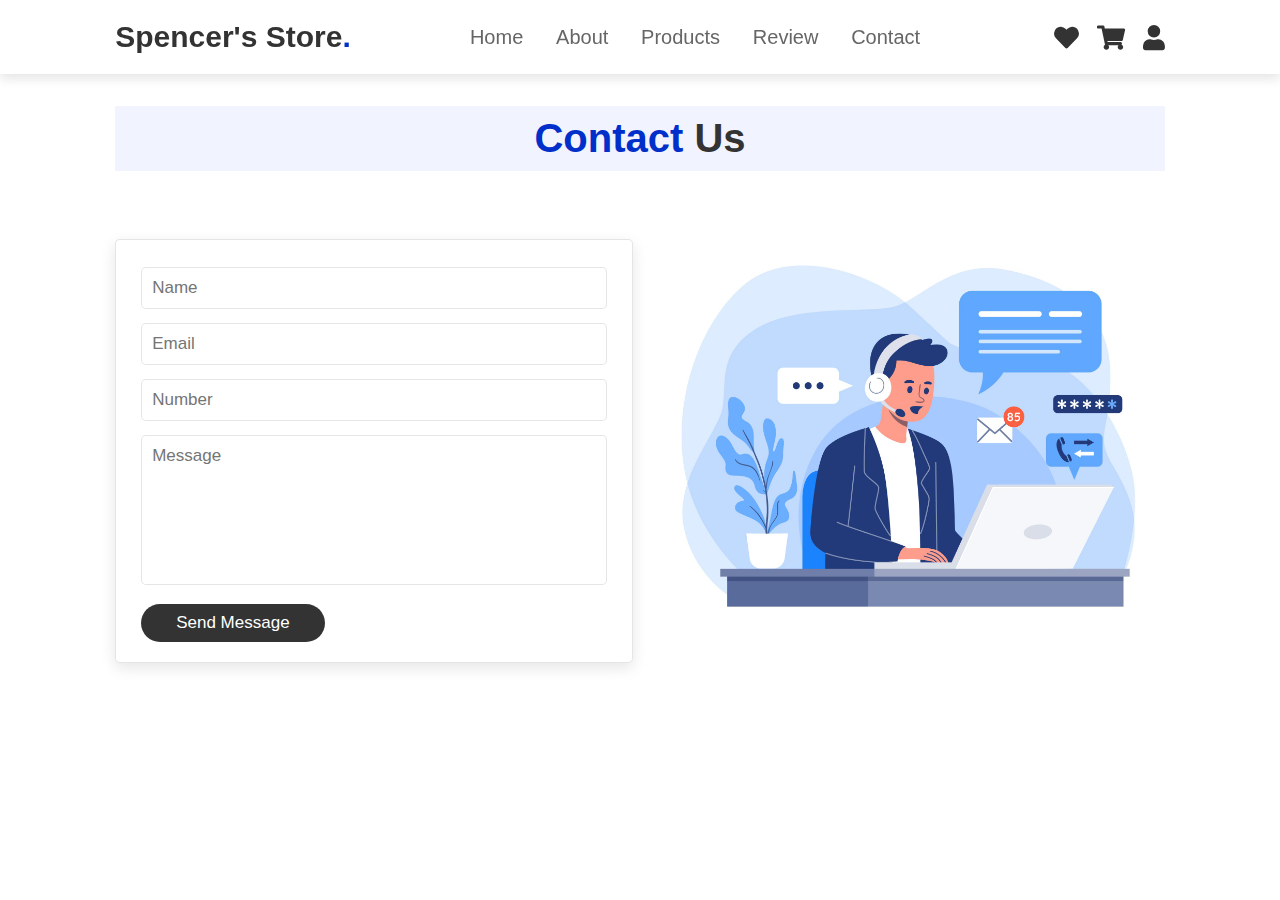
<file: contact.html>
<!DOCTYPE html>
<html lang="en">
<head>
    <meta charset="UTF-8">
    <meta http-equiv="X-UA-Compatible" content="IE=edge">
    <meta name="viewport" content="width=device-width, initial-scale=1.0">
    <title>Contact US</title>
    <!-- font awesome-->
    <link rel="stylesheet" href="https://cdnjs.cloudflare.com/ajax/libs/font-awesome/5.15.3/css/all.min.css">

    <!-- css file-->
    <link rel="stylesheet" href="css/style.css">
</head>
<body>

    <!-- header section -->

<header>

    <input type="checkbox" name="" id="toggler">
    <label for="toggler" class="fas fa-bars"></label>

    <a href="index.html" class="logo">Spencer's Store<span>.</span></a>

    <nav class="navbar">
        <a href="index.html">home</a>
        <a href="about.html">about</a>
        <a href="product.html">products</a>
        <a href="review.html">review</a>
        <a href="contact.html">contact</a>
    </nav>

    <div class="icons">
        <a href="#" class="fas fa-heart"></a>
        <a href="#" class="fas fa-shopping-cart"></a>
        <a href="#" class="fas fa-user"></a>
    </div>

</header>

<!-- header section-->

<br><br><br><br><br><br>

    <!-- contact section starts  -->

<section class="contact" id="contact">

    <h1 class="heading"> <span> contact </span> us </h1>

    <div class="row">

        <form action="">
            <input type="text" placeholder="Name" class="box">
            <input type="email" placeholder="Email" class="box">
            <input type="number" placeholder="Number" class="box">
            <textarea name="" class="box" placeholder="Message" id="" cols="30" rows="10"></textarea>
            <input type="submit" value="Send message" class="btn">
        </form>

        <div class="image">
            <img src="images/contact.jpg" alt="">
        </div>

    </div>

</section>

<!-- contact section ends -->
    
</body>
</html>
</file>
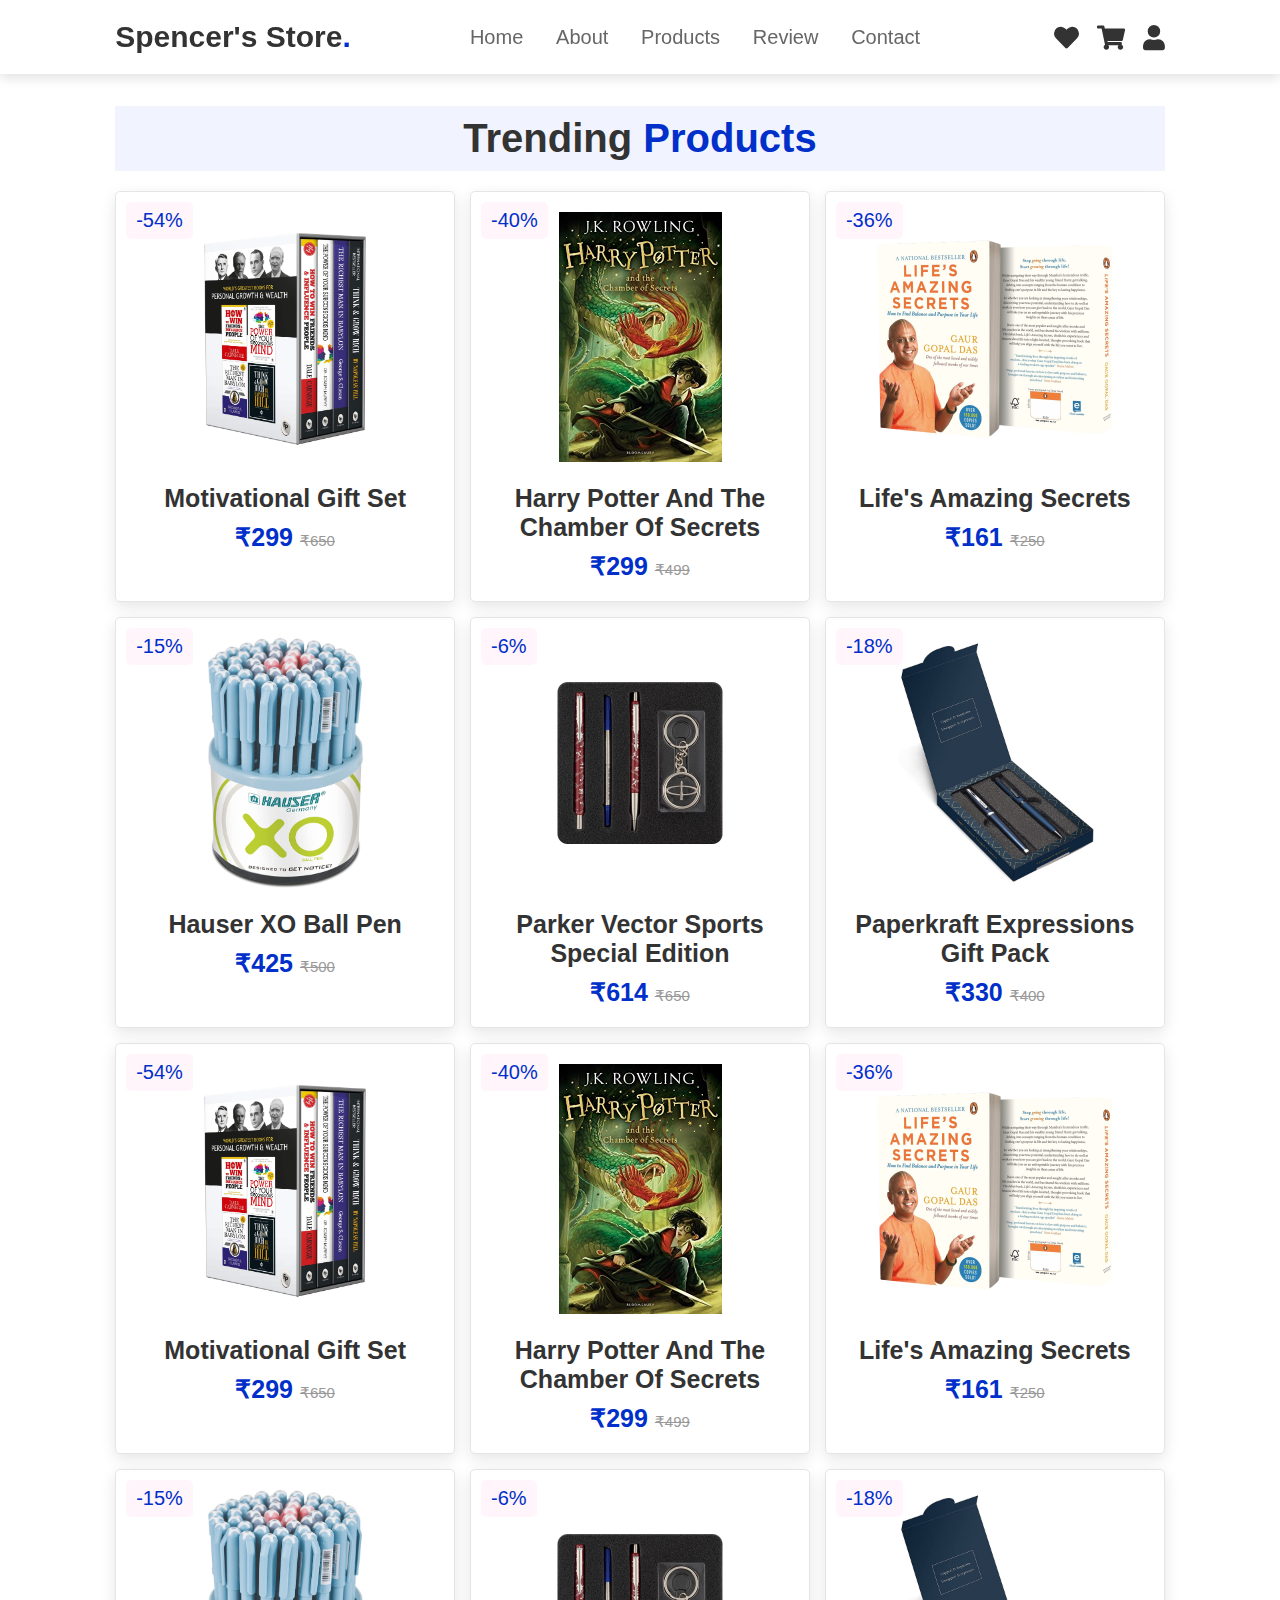
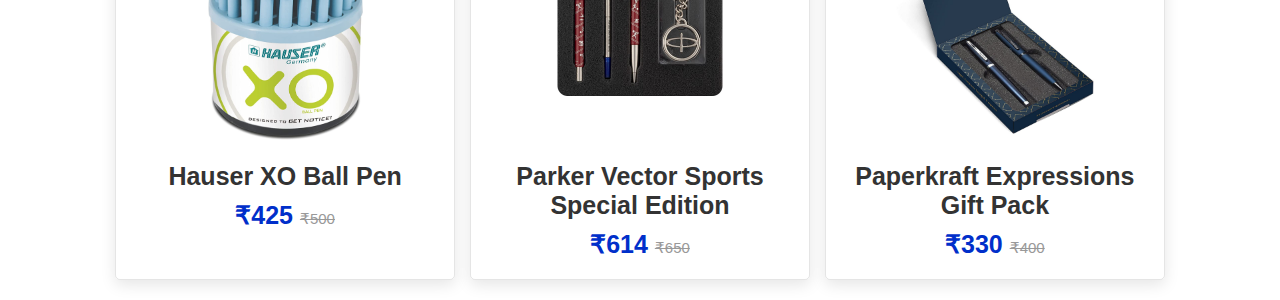
<file: product.html>
<!DOCTYPE html>
<html lang="en">
<head>
    <meta charset="UTF-8">
    <meta http-equiv="X-UA-Compatible" content="IE=edge">
    <meta name="viewport" content="width=device-width, initial-scale=1.0">
    <title>Products</title>
        <!-- font awesome-->
        <link rel="stylesheet" href="https://cdnjs.cloudflare.com/ajax/libs/font-awesome/5.15.3/css/all.min.css">

        <!-- css file-->
        <link rel="stylesheet" href="css/style.css">
</head>
<body>

        <!-- header section -->

<header>

    <input type="checkbox" name="" id="toggler">
    <label for="toggler" class="fas fa-bars"></label>

    <a href="index.html" class="logo">Spencer's Store<span>.</span></a>

    <nav class="navbar">
        <a href="index.html">home</a>
        <a href="about.html">about</a>
        <a href="product.html">products</a>
        <a href="review.html">review</a>
        <a href="contact.html">contact</a>
    </nav>

    <div class="icons">
        <a href="#" class="fas fa-heart"></a>
        <a href="#" class="fas fa-shopping-cart"></a>
        <a href="#" class="fas fa-user"></a>
    </div>

</header>

<!-- header section-->

<br><br><br><br><br><br>
    <!-- prodcuts section starts  -->

<section class="products" id="products">

    <h1 class="heading">Trending <span>products</span> </h1>

    <div class="box-container">

        <div class="box">
            <span class="discount">-54%</span>
            <div class="image">
                <img src="images/img-1.jpg" alt="">
                <div class="icons">
                    <a href="#" class="fas fa-heart"></a>
                    <a href="#" class="cart-btn">add to cart</a>
                    <a href="#" class="fas fa-share"></a>
                </div>
            </div>
            <div class="content">
                <h3>Motivational Gift Set</h3>
                <div class="price"> ₹299 <span>₹650</span> </div>
            </div>
        </div>

        <div class="box">
            <span class="discount">-40%</span>
            <div class="image">
                <img src="images/img-2.jpg" alt="">
                <div class="icons">
                    <a href="#" class="fas fa-heart"></a>
                    <a href="#" class="cart-btn">add to cart</a>
                    <a href="#" class="fas fa-share"></a>
                </div>
            </div>
            <div class="content">
                <h3>Harry Potter and the Chamber of Secrets</h3>
                <div class="price"> ₹299 <span>₹499</span> </div>
            </div>
        </div>

        <div class="box">
            <span class="discount">-36%</span>
            <div class="image">
                <img src="images/img-3.jpg" alt="">
                <div class="icons">
                    <a href="#" class="fas fa-heart"></a>
                    <a href="#" class="cart-btn">add to cart</a>
                    <a href="#" class="fas fa-share"></a>
                </div>
            </div>
            <div class="content">
                <h3>Life's Amazing Secrets</h3>
                <div class="price"> ₹161 <span>₹250</span> </div>
            </div>
        </div>

        <div class="box">
            <span class="discount">-15%</span>
            <div class="image">
                <img src="images/img-4.jpg" alt="">
                <div class="icons">
                    <a href="#" class="fas fa-heart"></a>
                    <a href="#" class="cart-btn">add to cart</a>
                    <a href="#" class="fas fa-share"></a>
                </div>
            </div>
            <div class="content">
                <h3>Hauser XO Ball Pen</h3>
                <div class="price"> ₹425 <span>₹500</span> </div>
            </div>
        </div>

        <div class="box">
            <span class="discount">-6%</span>
            <div class="image">
                <img src="images/img-5.jpg" alt="">
                <div class="icons">
                    <a href="#" class="fas fa-heart"></a>
                    <a href="#" class="cart-btn">add to cart</a>
                    <a href="#" class="fas fa-share"></a>
                </div>
            </div>
            <div class="content">
                <h3>Parker Vector Sports Special Edition</h3>
                <div class="price"> ₹614 <span>₹650</span> </div>
            </div>
        </div>

        <div class="box">
            <span class="discount">-18%</span>
            <div class="image">
                <img src="images/img-6.jpg" alt="">
                <div class="icons">
                    <a href="#" class="fas fa-heart"></a>
                    <a href="#" class="cart-btn">add to cart</a>
                    <a href="#" class="fas fa-share"></a>
                </div>
            </div>
            <div class="content">
                <h3>Paperkraft Expressions Gift Pack</h3>
                <div class="price"> ₹330 <span>₹400</span> </div>
            </div>
        </div>

        <div class="box">
            <span class="discount">-54%</span>
            <div class="image">
                <img src="images/img-1.jpg" alt="">
                <div class="icons">
                    <a href="#" class="fas fa-heart"></a>
                    <a href="#" class="cart-btn">add to cart</a>
                    <a href="#" class="fas fa-share"></a>
                </div>
            </div>
            <div class="content">
                <h3>Motivational Gift Set</h3>
                <div class="price"> ₹299 <span>₹650</span> </div>
            </div>
        </div>

        <div class="box">
            <span class="discount">-40%</span>
            <div class="image">
                <img src="images/img-2.jpg" alt="">
                <div class="icons">
                    <a href="#" class="fas fa-heart"></a>
                    <a href="#" class="cart-btn">add to cart</a>
                    <a href="#" class="fas fa-share"></a>
                </div>
            </div>
            <div class="content">
                <h3>Harry Potter and the Chamber of Secrets</h3>
                <div class="price"> ₹299 <span>₹499</span> </div>
            </div>
        </div>

        <div class="box">
            <span class="discount">-36%</span>
            <div class="image">
                <img src="images/img-3.jpg" alt="">
                <div class="icons">
                    <a href="#" class="fas fa-heart"></a>
                    <a href="#" class="cart-btn">add to cart</a>
                    <a href="#" class="fas fa-share"></a>
                </div>
            </div>
            <div class="content">
                <h3>Life's Amazing Secrets</h3>
                <div class="price"> ₹161 <span>₹250</span> </div>
            </div>
        </div>

        <div class="box">
            <span class="discount">-15%</span>
            <div class="image">
                <img src="images/img-4.jpg" alt="">
                <div class="icons">
                    <a href="#" class="fas fa-heart"></a>
                    <a href="#" class="cart-btn">add to cart</a>
                    <a href="#" class="fas fa-share"></a>
                </div>
            </div>
            <div class="content">
                <h3>Hauser XO Ball Pen</h3>
                <div class="price"> ₹425 <span>₹500</span> </div>
            </div>
        </div>

        <div class="box">
            <span class="discount">-6%</span>
            <div class="image">
                <img src="images/img-5.jpg" alt="">
                <div class="icons">
                    <a href="#" class="fas fa-heart"></a>
                    <a href="#" class="cart-btn">add to cart</a>
                    <a href="#" class="fas fa-share"></a>
                </div>
            </div>
            <div class="content">
                <h3>Parker Vector Sports Special Edition</h3>
                <div class="price"> ₹614 <span>₹650</span> </div>
            </div>
        </div>

        <div class="box">
            <span class="discount">-18%</span>
            <div class="image">
                <img src="images/img-6.jpg" alt="">
                <div class="icons">
                    <a href="#" class="fas fa-heart"></a>
                    <a href="#" class="cart-btn">add to cart</a>
                    <a href="#" class="fas fa-share"></a>
                </div>
            </div>
            <div class="content">
                <h3>Paperkraft Expressions Gift Pack</h3>
                <div class="price"> ₹330 <span>₹400</span> </div>
            </div>
        </div>
    </div>
</section>

<!-- prodcuts section ends -->
</body>
</html>
</file>
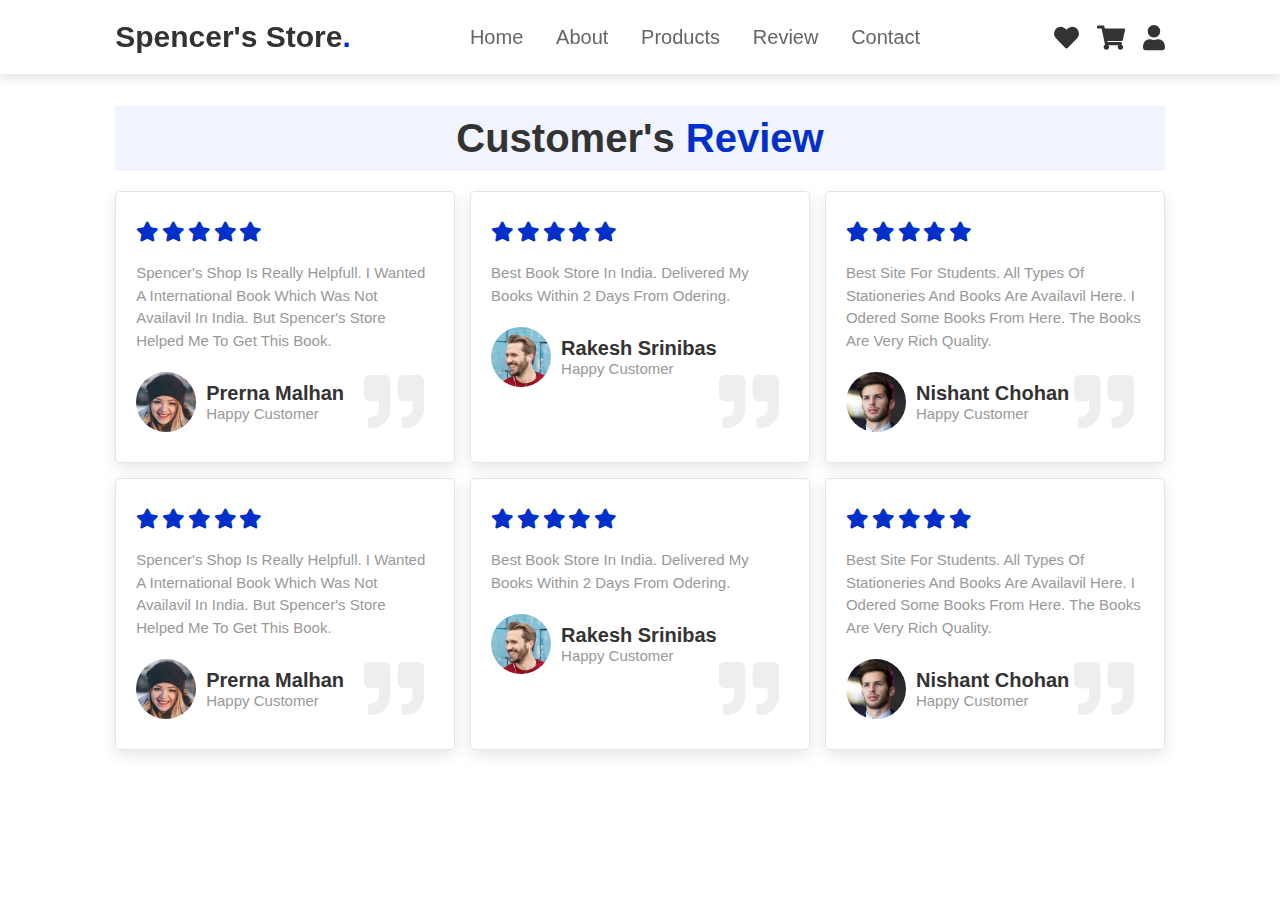
<file: review.html>
<!DOCTYPE html>
<html lang="en">
<head>
    <meta charset="UTF-8">
    <meta http-equiv="X-UA-Compatible" content="IE=edge">
    <meta name="viewport" content="width=device-width, initial-scale=1.0">
    <title>Reviews</title>
        <!-- font awesome-->
        <link rel="stylesheet" href="https://cdnjs.cloudflare.com/ajax/libs/font-awesome/5.15.3/css/all.min.css">

        <!-- css file-->
        <link rel="stylesheet" href="css/style.css">
</head>
<body>

        <!-- header section -->

<header>

    <input type="checkbox" name="" id="toggler">
    <label for="toggler" class="fas fa-bars"></label>

    <a href="index.html" class="logo">Spencer's Store<span>.</span></a>

    <nav class="navbar">
        <a href="index.html">home</a>
        <a href="about.html">about</a>
        <a href="product.html">products</a>
        <a href="review.html">review</a>
        <a href="contact.html">contact</a>
    </nav>

    <div class="icons">
        <a href="#" class="fas fa-heart"></a>
        <a href="#" class="fas fa-shopping-cart"></a>
        <a href="#" class="fas fa-user"></a>
    </div>

</header>

<!-- header section-->

<br><br><br><br><br><br>

<section class="review" id="review">

    <h1 class="heading"> customer's <span>review</span> </h1>
    
    <div class="box-container">
    
        <div class="box">
            <div class="stars">
                <i class="fas fa-star"></i>
                <i class="fas fa-star"></i>
                <i class="fas fa-star"></i>
                <i class="fas fa-star"></i>
                <i class="fas fa-star"></i>
            </div>
            <p>Spencer's Shop is really helpfull. I wanted a international book which was not availavil in India. But Spencer's Store Helped me to get this book.</p>
            <div class="user">
                <img src="images/pic-2.png" alt="">
                <div class="user-info">
                    <h3>Prerna Malhan</h3>
                    <span>happy customer</span>
                </div>
            </div>
            <span class="fas fa-quote-right"></span>
        </div>
    
        <div class="box">
            <div class="stars">
                <i class="fas fa-star"></i>
                <i class="fas fa-star"></i>
                <i class="fas fa-star"></i>
                <i class="fas fa-star"></i>
                <i class="fas fa-star"></i>
            </div>
            <p>Best Book Store in India. Delivered My Books Within 2 days from odering.</p>
            <div class="user">
                <img src="images/pic-1.png" alt="">
                <div class="user-info">
                    <h3>Rakesh Srinibas</h3>
                    <span>happy customer</span>
                </div>
            </div>
            <span class="fas fa-quote-right"></span>
        </div>
    
        <div class="box">
            <div class="stars">
                <i class="fas fa-star"></i>
                <i class="fas fa-star"></i>
                <i class="fas fa-star"></i>
                <i class="fas fa-star"></i>
                <i class="fas fa-star"></i>
            </div>
            <p>Best site for students. All types of Stationeries and books are availavil here. I odered some books from here. The books are very rich quality.</p>
            <div class="user">
                <img src="images/pic-3.png" alt="">
                <div class="user-info">
                    <h3>Nishant Chohan</h3>
                    <span>happy customer</span>
                </div>
            </div>
            <span class="fas fa-quote-right"></span>
        </div>
        
        <div class="box">
            <div class="stars">
                <i class="fas fa-star"></i>
                <i class="fas fa-star"></i>
                <i class="fas fa-star"></i>
                <i class="fas fa-star"></i>
                <i class="fas fa-star"></i>
            </div>
            <p>Spencer's Shop is really helpfull. I wanted a international book which was not availavil in India. But Spencer's Store Helped me to get this book.</p>
            <div class="user">
                <img src="images/pic-2.png" alt="">
                <div class="user-info">
                    <h3>Prerna Malhan</h3>
                    <span>happy customer</span>
                </div>
            </div>
            <span class="fas fa-quote-right"></span>
        </div>
    
        <div class="box">
            <div class="stars">
                <i class="fas fa-star"></i>
                <i class="fas fa-star"></i>
                <i class="fas fa-star"></i>
                <i class="fas fa-star"></i>
                <i class="fas fa-star"></i>
            </div>
            <p>Best Book Store in India. Delivered My Books Within 2 days from odering.</p>
            <div class="user">
                <img src="images/pic-1.png" alt="">
                <div class="user-info">
                    <h3>Rakesh Srinibas</h3>
                    <span>happy customer</span>
                </div>
            </div>
            <span class="fas fa-quote-right"></span>
        </div>
    
        <div class="box">
            <div class="stars">
                <i class="fas fa-star"></i>
                <i class="fas fa-star"></i>
                <i class="fas fa-star"></i>
                <i class="fas fa-star"></i>
                <i class="fas fa-star"></i>
            </div>
            <p>Best site for students. All types of Stationeries and books are availavil here. I odered some books from here. The books are very rich quality.</p>
            <div class="user">
                <img src="images/pic-3.png" alt="">
                <div class="user-info">
                    <h3>Nishant Chohan</h3>
                    <span>happy customer</span>
                </div>
            </div>
            <span class="fas fa-quote-right"></span>
        </div>
    </div>
        
    </section>
    
</body>
</html>
</file>
<file: css/style.css>
:root{
    --pink:#002fca;
}

*{
    margin:0; padding:0;
    box-sizing: border-box;
    font-family: Verdana, Geneva, Tahoma, sans-serif;
    outline: none; border:none;
    text-decoration: none;
    text-transform: capitalize;
    transition: .2s linear;
}

html{
    font-size: 62.5%;
    scroll-behavior: smooth;
    scroll-padding-top: 6rem;
    overflow-x: hidden;
}

section{
    padding:2rem 9%;
}

.heading{
    text-align: center;
    font-size: 4rem;
    color:#333;
    padding:1rem;
    margin:2rem 0;
    background:rgba(39, 60, 247, 0.062);
}

.heading span{
    color:var(--pink);
}

.btn{
    display: inline-block;
    margin-top: 1rem;
    border-radius: 5rem;
    background:#333;
    color:#fff;
    padding:.9rem 3.5rem;
    cursor: pointer;
    font-size: 1.7rem;
}

.btn:hover{
    background:var(--pink);
}

header{
    position: fixed;
    top:0; left:0; right:0;
    background:#fff;
    padding:2rem 9%;
    display: flex;
    align-items: center;
    justify-content: space-between;
    z-index: 1000;
    box-shadow: 0 .5rem 1rem rgba(0,0,0,.1);
}

header .logo{
    font-size: 3rem;
    color:#333;
    font-weight: bolder;
}

header .logo span{
    color:var(--pink);
}

header .navbar a{
    font-size: 2rem;
    padding:0 1.5rem;
    color:#666;
}

header .navbar a:hover{
    color:var(--pink);
}

header .icons a{
    font-size: 2.5rem;
    color:#333;
    margin-left: 1.5rem;
}

header .icons a:hover{
    color:var(--pink);
}

header #toggler{
    display: none;
}

header .fa-bars{
    font-size: 3rem;
    color:#333;
    border-radius: .5rem;
    padding:.5rem 1.5rem;
    cursor: pointer;
    border:.1rem solid rgba(0,0,0,.3);
    display: none;
}

.home{
    display: flex;
    align-items: center;
    min-height: 100vh;
    background:url(../images/home-bg.jpg) no-repeat;
    background-size: cover;
    background-position: center;
}

.home .content{
    max-width: 50rem;
}

.home .content h3{
    font-size: 6rem;
    color:#333;
}

.home .content span{
    font-size: 3.5rem;
    color:var(--pink);
    padding:1rem 0;
    line-height: 1.5;
}

.home .content p{
    font-size: 1.5rem;
    color:rgb(0, 0, 0);
    padding:1rem 0;
    line-height: 1.5;
}

.about .row{
    display: flex;
    align-items: center;
    gap:2rem;
    flex-wrap: wrap;
    padding:2rem 0;
    padding-bottom: 3rem;
}

.about .row .video-container{
    flex:1 1 40rem;
    position: relative;
}

.about .row .video-container video{
    width:100%;
    border:1.5rem solid #fff;
    border-radius: .5rem;
    box-shadow: 0 .5rem 1rem rgba(0,0,0,.1);
    height: 100%;
    object-fit: cover;
}

.about .row .video-container h3{
    position: absolute;
    top:50%; transform: translateY(-50%);
    font-size: 3rem;
    background:#fff;
    width:100%;
    padding:1rem 2rem;
    text-align: center;
    mix-blend-mode: screen;
}

.about .row .content{
    flex:1 1 40rem;
}

.about .row .content h3{
    font-size: 3rem;
    color:#333;
}

.about .row .content p{
    font-size: 1.5rem;
    color:#999;
    padding:.5rem 0;
    padding-top: 1rem;
    line-height: 1.5;
}

.icons-container{
    background:#eee;
    display: flex;
    flex-wrap: wrap;
    gap:1.5rem;
    padding-top: 5rem;
    padding-bottom: 5rem;
}

.icons-container .icons{
    background:#fff;
    border:.1rem solid rgba(0,0,0,.1);
    padding:2rem;
    display: flex;
    align-items: center;
    flex:1 1 25rem;
}

.icons-container .icons img{
    height:5rem;
    margin-right: 2rem;
}

.icons-container .icons h3{
    color:#333;
    padding-bottom: .5rem;
    font-size: 1.5rem;
}

.icons-container .icons span{
    color:#555;
    font-size: 1.3rem;
}

.products .box-container{
    display: flex;
    flex-wrap: wrap;
    gap:1.5rem;
}

.products .box-container .box{
    flex:1 1 30rem;
    box-shadow: 0 .5rem 1.5rem rgba(0,0,0,.1);
    border-radius: .5rem;
    border:.1rem solid rgba(0,0,0,.1);
    position: relative;    
}

.products .box-container .box .discount{
    position: absolute;
    top:1rem; left:1rem;
    padding:.7rem 1rem;
    font-size: 2rem;
    color:var(--pink);
    background:rgba(255, 51, 153,.05);
    z-index: 1;
    border-radius: .5rem;
}

.products .box-container .box .image{
    position: relative;
    text-align: center;
    padding-top: 2rem;
    overflow:hidden;
}

.products .box-container .box .image img{
    height:25rem;
}

.products .box-container .box:hover .image img{
    transform: scale(1.1);
}

.products .box-container .box .image .icons{
    position: absolute;
    bottom:-7rem; left:0; right:0;
    display: flex;
}

.products .box-container .box:hover .image .icons{
    bottom:0;
}

.products .box-container .box .image .icons a{
    height: 5rem;
    line-height: 5rem;
    font-size: 2rem;
    width:50%;
    background:var(--pink);
    color:#fff;
}

.products .box-container .box .image .icons .cart-btn{
    border-left: .1rem solid #fff7;
    border-right: .1rem solid #fff7;
    width:100%;
}

.products .box-container .box .image .icons a:hover{
    background:#333;
}

.products .box-container .box .content{
    padding:2rem;
    text-align: center;
}

.products .box-container .box .content h3{
    font-size: 2.5rem;
    color:#333;
}

.products .box-container .box .content .price{
    font-size: 2.5rem;
    color:var(--pink);
    font-weight: bolder;
    padding-top: 1rem;
}

.products .box-container .box .content .price span{
    font-size: 1.5rem;
    color:#999;
    font-weight: lighter;
    text-decoration: line-through;
}

.review .box-container{
    display: flex;
    flex-wrap: wrap;
    gap:1.5rem;
}

.review .box-container .box{
    flex:1 1 30rem;
    box-shadow: 0 .5rem 1.5rem rgba(0,0,0,.1);
    border-radius: .5rem;
    padding:3rem 2rem;
    position: relative;
    border:.1rem solid rgba(0,0,0,.1);
}

.review .box-container .box .fa-quote-right{
    position: absolute;
    bottom:3rem; right:3rem;
    font-size: 6rem;
    color:#eee;
}

.review .box-container .box .stars i{
    color:var(--pink);
    font-size: 2rem;
}

.review .box-container .box p{
    color:#999;
    font-size: 1.5rem;
    line-height: 1.5;
    padding-top: 2rem;
}

.review .box-container .box .user{
    display: flex;
    align-items: center;
    padding-top: 2rem;
}

.review .box-container .box .user img{
    height:6rem;
    width:6rem;
    border-radius: 50%;
    object-fit: cover;
    margin-right: 1rem;
}

.review .box-container .box .user h3{
    font-size: 2rem;
    color:#333;
}

.review .box-container .box .user span{
    font-size: 1.5rem;
    color:#999;
}

.contact .row{
    display: flex;
    flex-wrap: wrap-reverse;
    gap:1.5rem;
    align-items: center;
}

.contact .row form{
    flex:1 1 40rem;
    padding:2rem 2.5rem;
    box-shadow: 0 .5rem 1.5rem rgba(0,0,0,.1);
    border:.1rem solid rgba(0,0,0,.1);
    background: #fff;
    border-radius: .5rem;
}

.contact .row .image{
    flex:1 1 40rem;
}

.contact .row .image img{
    width: 100%;
}

.contact .row form .box{
    padding:1rem;
    font-size: 1.7rem;
    color:#333;
    text-transform: none;
    border:.1rem solid rgba(0,0,0,.1);
    border-radius: .5rem;
    margin:.7rem 0;
    width: 100%;
}

.contact .row form .box:focus{
    border-color: var(--pink);
}

.contact .row form textarea{
    height: 15rem;
    resize: none;
}

.footer .box-container{
    display: flex;
    flex-wrap: wrap;
    gap:1.5rem;
}

.footer .box-container .box{
    flex:1 1 25rem;
}

.footer .box-container .box h3{
    color:#333;
    font-size: 2.5rem;
    padding:1rem 0;
}

.footer .box-container .box a{
    display: block;
    color:#666;
    font-size: 1.5rem;
    padding:1rem 0;
}

.footer .box-container .box a:hover{
    color:var(--pink);
    text-decoration: underline;
}

.footer .box-container .box  img{
    margin-top: 1rem;
}

.footer .credit{
    text-align: center;
    padding:1.5rem;
    margin-top: 1.5rem;
    padding-top: 2.5rem;
    font-size: 2rem;
    color:#333;
    border-top: .1rem solid rgba(0,0,0,.1);
    padding-bottom: 9rem;
}

.footer .credit span{
    color:var(--pink);
}















/* media queries  */
@media (max-width:991px){
    
    html{
        font-size: 55%;
    }

    header{
        padding:2rem;
    }

    section{
        padding:2rem;
    }

    .home{
        background-position: center;
    }

}

@media (max-width:768px){

    header .fa-bars{
        display: block;
    }

    header .navbar{
        position:absolute;
        top:100%; left:0; right:0;
        background:#eee;
        border-top: .1rem solid rgba(0,0,0,.1);
        clip-path: polygon(0 0, 100% 0, 100% 0, 0 0);
    }

    header #toggler:checked ~ .navbar{
        clip-path:polygon(0 0, 100% 0, 100% 100%, 0% 100%);
    }

    header .navbar a{
        margin:1.5rem;
        padding:1.5rem;
        background:#fff;
        border:.1rem solid rgba(0,0,0,.1);
        display: block;
    }

    .home .content h3{
        font-size: 5rem;
    }

    .home .content span{
        font-size: 2.5rem;
    }

    .icons-container .icons h3{
        font-size: 2rem;
    }
    
    .icons-container .icons span{
        font-size: 1.7rem;
    }
    
}

@media (max-width:450px){
    
    html{
        font-size: 50%;
    }

    .heading{
        font-size: 3rem;
    }

}
</file>
